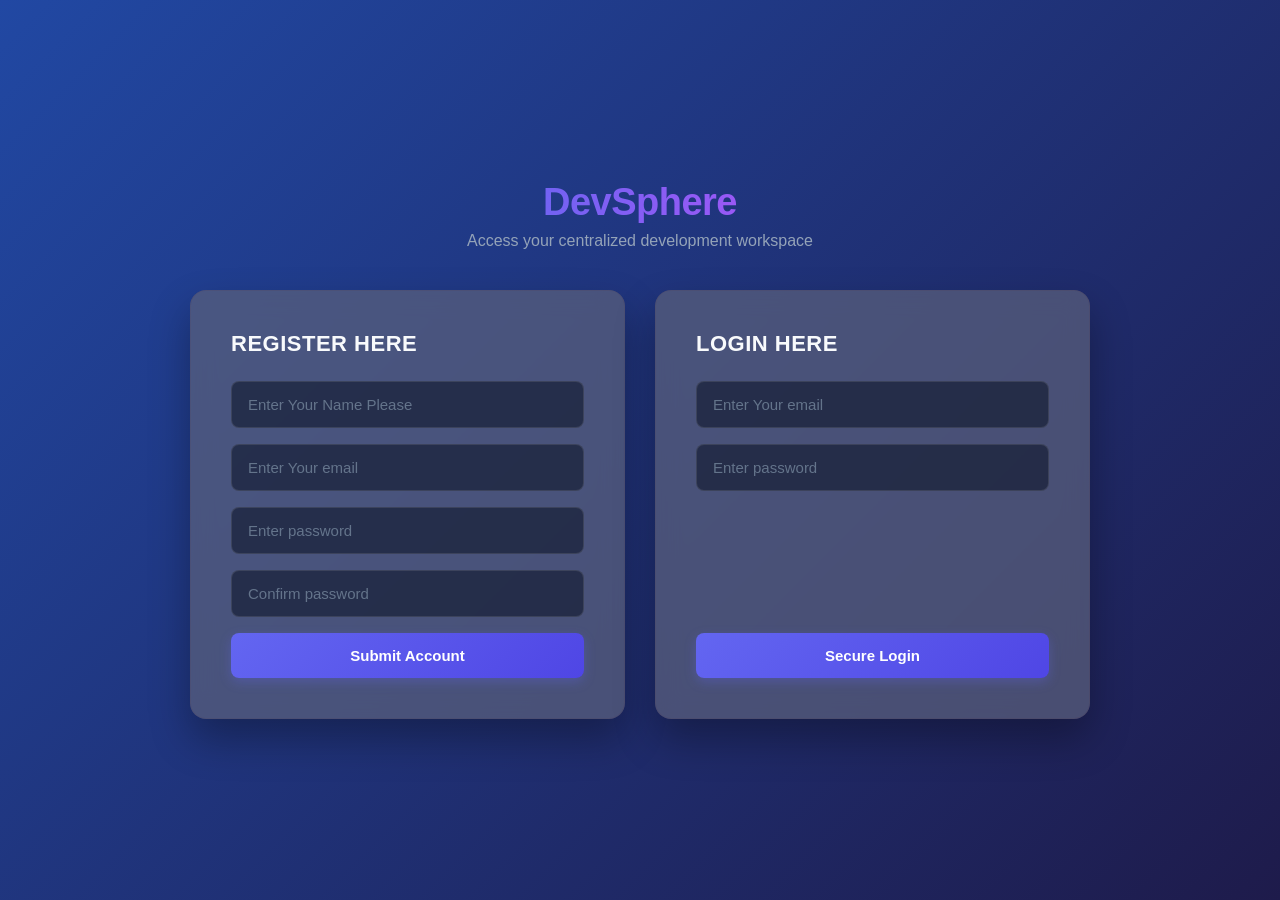
<file: index.html>
<!DOCTYPE html>
<html lang="en">
<head>
    <meta charset="UTF-8">
    <meta name="viewport" content="width=device-width, initial-scale=1.0">
    <title>DevSphere - Register & Login</title>
    <link rel="stylesheet" href="css/style.css">
</head>
<body>

    <div class="brand-header">
        <div class="brand-logo">DevSphere</div>
        <p>Access your centralized development workspace</p>
    </div>

    <div class="forms-grid-wrapper">
        
        <div class="form-container">
            <h1>REGISTER HERE</h1>
            <form id="RegisterForm">
                <input type="text" id="name" placeholder="Enter Your Name Please" required>
                <input type="email" id="email" placeholder="Enter Your email" required>
                <input type="password" id="password" placeholder="Enter password" required>
                <input type="password" id="C_password" placeholder="Confirm password" required>
                
                <p id="errorMessage" class="error-text" style="color: #ef4444; display: none;">Passwords do not match!</p>
                
                <button type="submit">Submit Account</button>
            </form>
        </div>

        <div class="form-container">
            <h1>LOGIN HERE</h1>
            <form id="LoginForm">
                <input type="email" id="L_email" placeholder="Enter Your email" required>
                <input type="password" id="L_password" placeholder="Enter password" required>
                
                <p id="L_errorMessage" class="error-text" style="color: #ef4444; "></p>
                
                <button type="submit">Secure Login</button>
            </form>
        </div>

    </div>

    <script src="js/script.js"></script>
</body>
</html>
</file>
<file: css/style.css>
/* Modern Design Tokens */
:root {
    --bg-gradient: linear-gradient(135deg, #2148a3 0%, #1e1b4b 100%);
    --card-bg: rgba(92, 98, 124, 0.7);
    --card-border: rgba(109, 28, 28, 0.08);
    --text-main: #f8fafc;
    --text-secondary: #94a3b8;
    --primary-gradient: linear-gradient(135deg, #6366f1 0%, #4f46e5 100%);
    --primary-hover: linear-gradient(135deg, #4f46e5 0%, #4338ca 100%);
    --input-bg: rgba(15, 23, 42, 0.6);
    --input-border: rgba(255, 255, 255, 0.1);
    --radius: 16px;
    --shadow: 0 20px 40px rgba(0, 0, 0, 0.3);
}

body {
    font-family: 'Inter', -apple-system, BlinkMacSystemFont, 'Segoe UI', Roboto, sans-serif;
    background: var(--bg-gradient);
    color: var(--text-main);
    min-height: 100vh;
    margin: 0;
    display: flex;
    flex-direction: column;
    align-items: center;
    justify-content: center;
    padding: 40px 20px;
    box-sizing: border-box;
}

/* Top Brand Header Component */
.brand-header {
    text-align: center;
    margin-bottom: 40px;
}

.brand-header .brand-logo {
    display: block;
    font-size: 38px;
    font-weight: 800;
    letter-spacing: -0.5px;
    background: linear-gradient(to right, #6366f1, #a855f7);
    -webkit-background-clip: text;
    -webkit-text-fill-color: transparent;
    margin-bottom: 8px;
}

.brand-header p {
    color: var(--text-secondary);
    font-size: 16px;
    margin: 0;
}

/* Form Grid - Forces boxes SIDE-BY-SIDE on desktop, stacked on mobile */
.forms-grid-wrapper {
    display: grid;
    grid-template-columns: repeat(2, 1fr);
    gap: 30px;
    width: 100%;
    max-width: 900px;
}

/* Sleek Glassmorphism Card Design */
.form-container {
    background: var(--card-bg);
    backdrop-filter: blur(12px);
    -webkit-backdrop-filter: blur(12px);
    border: 1px solid var(--card-border);
    padding: 40px;
    border-radius: var(--radius);
    box-shadow: var(--shadow);
    box-sizing: border-box;
    display: flex;
    flex-direction: column;
    transition: all 0.3s cubic-bezier(0.4, 0, 0.2, 1);
}

.form-container:hover {
    transform: translateY(-4px);
    border-color: rgba(99, 102, 241, 0.4);
    box-shadow: 0 20px 40px rgba(99, 102, 241, 0.1);
}

h1 {
    font-size: 22px;
    font-weight: 700;
    margin-top: 0;
    margin-bottom: 24px;
    text-align: left;
    letter-spacing: 0.5px;
    color: var(--text-main);
}

form {
    display: flex;
    flex-direction: column;
    gap: 16px;
    height: 100%;
}

/* Tech-style Premium Input Fields */
input {
    width: 100%;
    padding: 14px 16px;
    font-size: 15px;
    border: 1px solid var(--input-border);
    border-radius: 8px;
    background-color: var(--input-bg);
    color: #ffffff;
    box-sizing: border-box;
    transition: all 0.2s ease;
    outline: none;
}

input::placeholder {
    color: #64748b;
}

input:focus {
    border-color: #6366f1;
    background-color: rgba(15, 23, 42, 0.8);
    box-shadow: 0 0 0 3px rgba(99, 102, 241, 0.2);
}

/* Modern Submit Action Buttons */
button[type="submit"] {
    width: 100%;
    padding: 14px;
    font-size: 15px;
    font-weight: 600;
    color: #ffffff;
    background: var(--primary-gradient);
    border: none;
    border-radius: 8px;
    cursor: pointer;
    transition: all 0.2s ease;
    box-shadow: 0 4px 12px rgba(99, 102, 241, 0.3);
    margin-top: auto; /* Pushes button to bottom if fields mismatch heights */
}

button[type="submit"]:hover {
    background: var(--primary-hover);
    box-shadow: 0 4px 20px rgba(99, 102, 241, 0.4);
}

button[type="submit"]:active {
    transform: scale(0.98);
}

.error-text {
    font-size: 13px;
    font-weight: 500;
    margin: 4px 0;
    text-align: left;
}

/* Responsive Breakpoint: Automatically stack vertically on small devices */
@media (max-width: 768px) {
    .forms-grid-wrapper {
        grid-template-columns: 1fr;
        gap: 20px;
    }
    .brand-header .brand-logo {
        font-size: 30px;
    }
}
</file>
